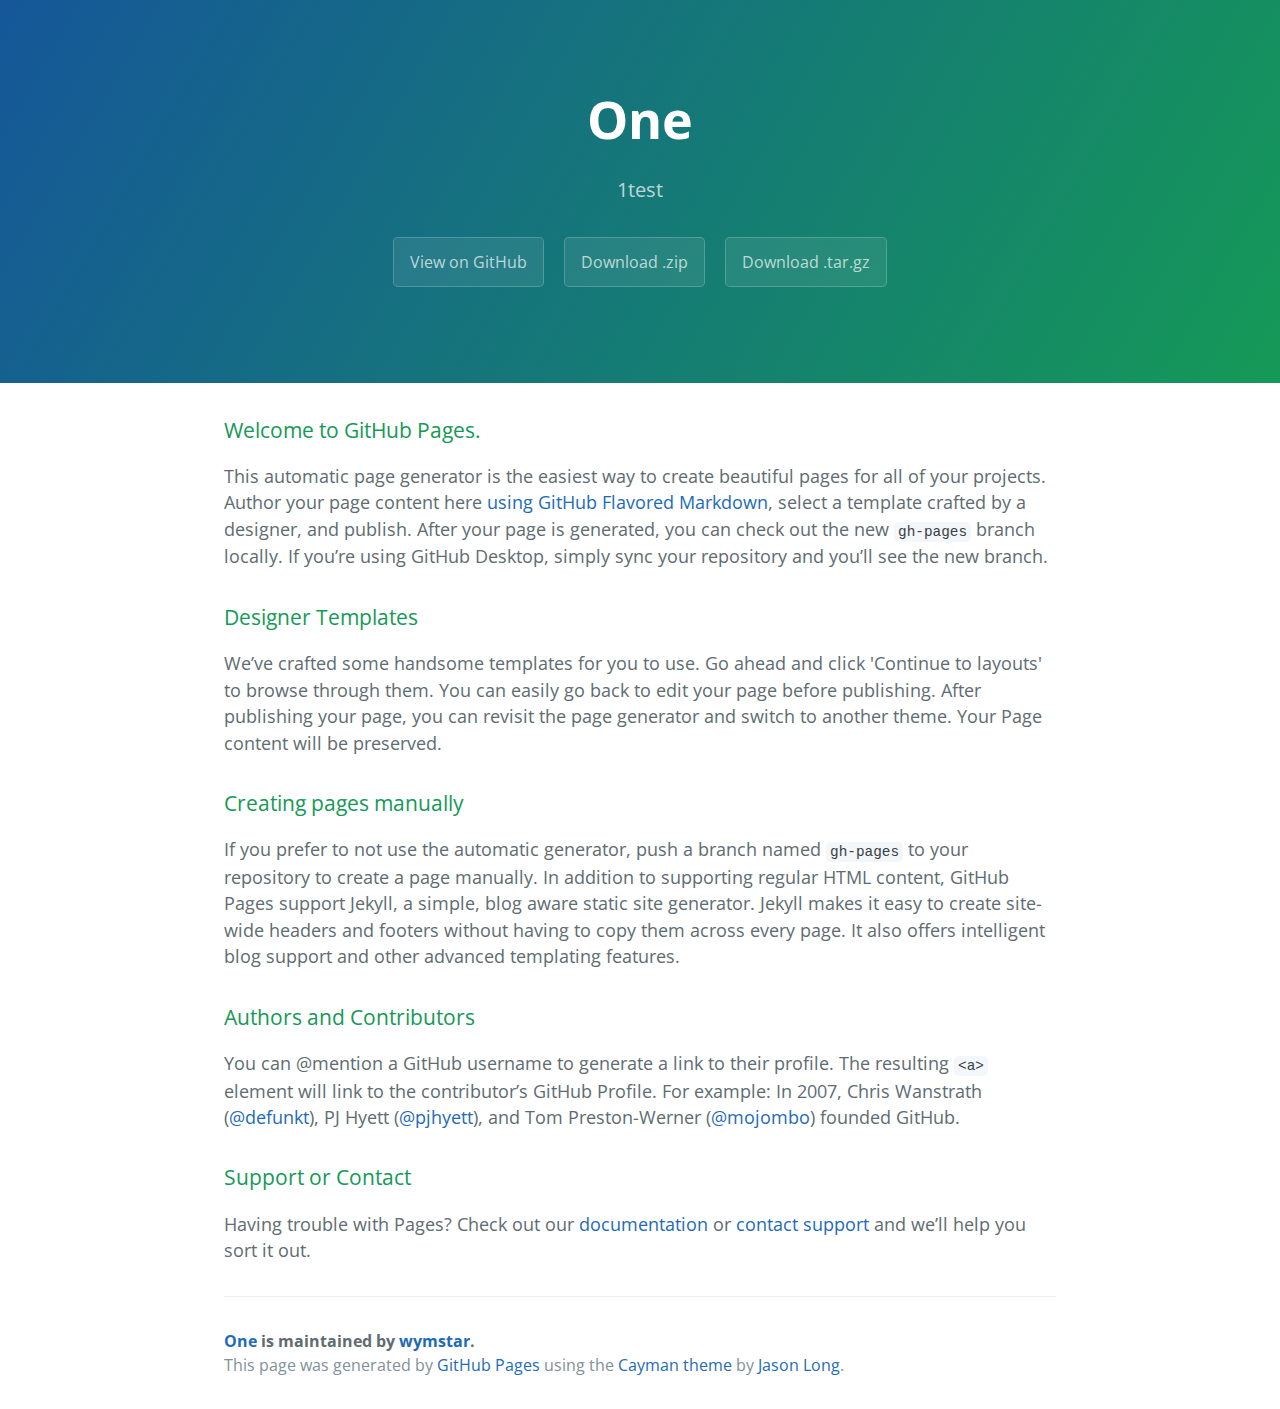
<file: index.html>
<!DOCTYPE html>
<html lang="en-us">
  <head>
    <meta charset="UTF-8">
    <title>One by wymstar</title>
    <meta name="viewport" content="width=device-width, initial-scale=1">
    <link rel="stylesheet" type="text/css" href="stylesheets/normalize.css" media="screen">
    <link href='https://fonts.googleapis.com/css?family=Open+Sans:400,700' rel='stylesheet' type='text/css'>
    <link rel="stylesheet" type="text/css" href="stylesheets/stylesheet.css" media="screen">
    <link rel="stylesheet" type="text/css" href="stylesheets/github-light.css" media="screen">
  </head>
  <body>
    <section class="page-header">
      <h1 class="project-name">One</h1>
      <h2 class="project-tagline">1test</h2>
      <a href="https://github.com/wymstar/one" class="btn">View on GitHub</a>
      <a href="https://github.com/wymstar/one/zipball/master" class="btn">Download .zip</a>
      <a href="https://github.com/wymstar/one/tarball/master" class="btn">Download .tar.gz</a>
    </section>

    <section class="main-content">
      <h3>
<a id="welcome-to-github-pages" class="anchor" href="#welcome-to-github-pages" aria-hidden="true"><span aria-hidden="true" class="octicon octicon-link"></span></a>Welcome to GitHub Pages.</h3>

<p>This automatic page generator is the easiest way to create beautiful pages for all of your projects. Author your page content here <a href="https://guides.github.com/features/mastering-markdown/">using GitHub Flavored Markdown</a>, select a template crafted by a designer, and publish. After your page is generated, you can check out the new <code>gh-pages</code> branch locally. If you’re using GitHub Desktop, simply sync your repository and you’ll see the new branch.</p>

<h3>
<a id="designer-templates" class="anchor" href="#designer-templates" aria-hidden="true"><span aria-hidden="true" class="octicon octicon-link"></span></a>Designer Templates</h3>

<p>We’ve crafted some handsome templates for you to use. Go ahead and click 'Continue to layouts' to browse through them. You can easily go back to edit your page before publishing. After publishing your page, you can revisit the page generator and switch to another theme. Your Page content will be preserved.</p>

<h3>
<a id="creating-pages-manually" class="anchor" href="#creating-pages-manually" aria-hidden="true"><span aria-hidden="true" class="octicon octicon-link"></span></a>Creating pages manually</h3>

<p>If you prefer to not use the automatic generator, push a branch named <code>gh-pages</code> to your repository to create a page manually. In addition to supporting regular HTML content, GitHub Pages support Jekyll, a simple, blog aware static site generator. Jekyll makes it easy to create site-wide headers and footers without having to copy them across every page. It also offers intelligent blog support and other advanced templating features.</p>

<h3>
<a id="authors-and-contributors" class="anchor" href="#authors-and-contributors" aria-hidden="true"><span aria-hidden="true" class="octicon octicon-link"></span></a>Authors and Contributors</h3>

<p>You can @mention a GitHub username to generate a link to their profile. The resulting <code>&lt;a&gt;</code> element will link to the contributor’s GitHub Profile. For example: In 2007, Chris Wanstrath (<a href="https://github.com/defunkt" class="user-mention">@defunkt</a>), PJ Hyett (<a href="https://github.com/pjhyett" class="user-mention">@pjhyett</a>), and Tom Preston-Werner (<a href="https://github.com/mojombo" class="user-mention">@mojombo</a>) founded GitHub.</p>

<h3>
<a id="support-or-contact" class="anchor" href="#support-or-contact" aria-hidden="true"><span aria-hidden="true" class="octicon octicon-link"></span></a>Support or Contact</h3>

<p>Having trouble with Pages? Check out our <a href="https://help.github.com/pages">documentation</a> or <a href="https://github.com/contact">contact support</a> and we’ll help you sort it out.</p>

      <footer class="site-footer">
        <span class="site-footer-owner"><a href="https://github.com/wymstar/one">One</a> is maintained by <a href="https://github.com/wymstar">wymstar</a>.</span>

        <span class="site-footer-credits">This page was generated by <a href="https://pages.github.com">GitHub Pages</a> using the <a href="https://github.com/jasonlong/cayman-theme">Cayman theme</a> by <a href="https://twitter.com/jasonlong">Jason Long</a>.</span>
      </footer>

    </section>

  
  </body>
</html>
</file>
<file: stylesheets/stylesheet.css>
* {
  box-sizing: border-box; }

body {
  padding: 0;
  margin: 0;
  font-family: "Open Sans", "Helvetica Neue", Helvetica, Arial, sans-serif;
  font-size: 16px;
  line-height: 1.5;
  color: #606c71; }

a {
  color: #1e6bb8;
  text-decoration: none; }
  a:hover {
    text-decoration: underline; }

.btn {
  display: inline-block;
  margin-bottom: 1rem;
  color: rgba(255, 255, 255, 0.7);
  background-color: rgba(255, 255, 255, 0.08);
  border-color: rgba(255, 255, 255, 0.2);
  border-style: solid;
  border-width: 1px;
  border-radius: 0.3rem;
  transition: color 0.2s, background-color 0.2s, border-color 0.2s; }
  .btn + .btn {
    margin-left: 1rem; }

.btn:hover {
  color: rgba(255, 255, 255, 0.8);
  text-decoration: none;
  background-color: rgba(255, 255, 255, 0.2);
  border-color: rgba(255, 255, 255, 0.3); }

@media screen and (min-width: 64em) {
  .btn {
    padding: 0.75rem 1rem; } }

@media screen and (min-width: 42em) and (max-width: 64em) {
  .btn {
    padding: 0.6rem 0.9rem;
    font-size: 0.9rem; } }

@media screen and (max-width: 42em) {
  .btn {
    display: block;
    width: 100%;
    padding: 0.75rem;
    font-size: 0.9rem; }
    .btn + .btn {
      margin-top: 1rem;
      margin-left: 0; } }

.page-header {
  color: #fff;
  text-align: center;
  background-color: #159957;
  background-image: linear-gradient(120deg, #155799, #159957); }

@media screen and (min-width: 64em) {
  .page-header {
    padding: 5rem 6rem; } }

@media screen and (min-width: 42em) and (max-width: 64em) {
  .page-header {
    padding: 3rem 4rem; } }

@media screen and (max-width: 42em) {
  .page-header {
    padding: 2rem 1rem; } }

.project-name {
  margin-top: 0;
  margin-bottom: 0.1rem; }

@media screen and (min-width: 64em) {
  .project-name {
    font-size: 3.25rem; } }

@media screen and (min-width: 42em) and (max-width: 64em) {
  .project-name {
    font-size: 2.25rem; } }

@media screen and (max-width: 42em) {
  .project-name {
    font-size: 1.75rem; } }

.project-tagline {
  margin-bottom: 2rem;
  font-weight: normal;
  opacity: 0.7; }

@media screen and (min-width: 64em) {
  .project-tagline {
    font-size: 1.25rem; } }

@media screen and (min-width: 42em) and (max-width: 64em) {
  .project-tagline {
    font-size: 1.15rem; } }

@media screen and (max-width: 42em) {
  .project-tagline {
    font-size: 1rem; } }

.main-content :first-child {
  margin-top: 0; }
.main-content img {
  max-width: 100%; }
.main-content h1, .main-content h2, .main-content h3, .main-content h4, .main-content h5, .main-content h6 {
  margin-top: 2rem;
  margin-bottom: 1rem;
  font-weight: normal;
  color: #159957; }
.main-content p {
  margin-bottom: 1em; }
.main-content code {
  padding: 2px 4px;
  font-family: Consolas, "Liberation Mono", Menlo, Courier, monospace;
  font-size: 0.9rem;
  color: #383e41;
  background-color: #f3f6fa;
  border-radius: 0.3rem; }
.main-content pre {
  padding: 0.8rem;
  margin-top: 0;
  margin-bottom: 1rem;
  font: 1rem Consolas, "Liberation Mono", Menlo, Courier, monospace;
  color: #567482;
  word-wrap: normal;
  background-color: #f3f6fa;
  border: solid 1px #dce6f0;
  border-radius: 0.3rem; }
  .main-content pre > code {
    padding: 0;
    margin: 0;
    font-size: 0.9rem;
    color: #567482;
    word-break: normal;
    white-space: pre;
    background: transparent;
    border: 0; }
.main-content .highlight {
  margin-bottom: 1rem; }
  .main-content .highlight pre {
    margin-bottom: 0;
    word-break: normal; }
.main-content .highlight pre, .main-content pre {
  padding: 0.8rem;
  overflow: auto;
  font-size: 0.9rem;
  line-height: 1.45;
  border-radius: 0.3rem; }
.main-content pre code, .main-content pre tt {
  display: inline;
  max-width: initial;
  padding: 0;
  margin: 0;
  overflow: initial;
  line-height: inherit;
  word-wrap: normal;
  background-color: transparent;
  border: 0; }
  .main-content pre code:before, .main-content pre code:after, .main-content pre tt:before, .main-content pre tt:after {
    content: normal; }
.main-content ul, .main-content ol {
  margin-top: 0; }
.main-content blockquote {
  padding: 0 1rem;
  margin-left: 0;
  color: #819198;
  border-left: 0.3rem solid #dce6f0; }
  .main-content blockquote > :first-child {
    margin-top: 0; }
  .main-content blockquote > :last-child {
    margin-bottom: 0; }
.main-content table {
  display: block;
  width: 100%;
  overflow: auto;
  word-break: normal;
  word-break: keep-all; }
  .main-content table th {
    font-weight: bold; }
  .main-content table th, .main-content table td {
    padding: 0.5rem 1rem;
    border: 1px solid #e9ebec; }
.main-content dl {
  padding: 0; }
  .main-content dl dt {
    padding: 0;
    margin-top: 1rem;
    font-size: 1rem;
    font-weight: bold; }
  .main-content dl dd {
    padding: 0;
    margin-bottom: 1rem; }
.main-content hr {
  height: 2px;
  padding: 0;
  margin: 1rem 0;
  background-color: #eff0f1;
  border: 0; }

@media screen and (min-width: 64em) {
  .main-content {
    max-width: 64rem;
    padding: 2rem 6rem;
    margin: 0 auto;
    font-size: 1.1rem; } }

@media screen and (min-width: 42em) and (max-width: 64em) {
  .main-content {
    padding: 2rem 4rem;
    font-size: 1.1rem; } }

@media screen and (max-width: 42em) {
  .main-content {
    padding: 2rem 1rem;
    font-size: 1rem; } }

.site-footer {
  padding-top: 2rem;
  margin-top: 2rem;
  border-top: solid 1px #eff0f1; }

.site-footer-owner {
  display: block;
  font-weight: bold; }

.site-footer-credits {
  color: #819198; }

@media screen and (min-width: 64em) {
  .site-footer {
    font-size: 1rem; } }

@media screen and (min-width: 42em) and (max-width: 64em) {
  .site-footer {
    font-size: 1rem; } }

@media screen and (max-width: 42em) {
  .site-footer {
    font-size: 0.9rem; } }
</file>
<file: stylesheets/github-light.css>
/*
The MIT License (MIT)

Copyright (c) 2016 GitHub, Inc.

Permission is hereby granted, free of charge, to any person obtaining a copy
of this software and associated documentation files (the "Software"), to deal
in the Software without restriction, including without limitation the rights
to use, copy, modify, merge, publish, distribute, sublicense, and/or sell
copies of the Software, and to permit persons to whom the Software is
furnished to do so, subject to the following conditions:

The above copyright notice and this permission notice shall be included in all
copies or substantial portions of the Software.

THE SOFTWARE IS PROVIDED "AS IS", WITHOUT WARRANTY OF ANY KIND, EXPRESS OR
IMPLIED, INCLUDING BUT NOT LIMITED TO THE WARRANTIES OF MERCHANTABILITY,
FITNESS FOR A PARTICULAR PURPOSE AND NONINFRINGEMENT. IN NO EVENT SHALL THE
AUTHORS OR COPYRIGHT HOLDERS BE LIABLE FOR ANY CLAIM, DAMAGES OR OTHER
LIABILITY, WHETHER IN AN ACTION OF CONTRACT, TORT OR OTHERWISE, ARISING FROM,
OUT OF OR IN CONNECTION WITH THE SOFTWARE OR THE USE OR OTHER DEALINGS IN THE
SOFTWARE.

*/

.pl-c /* comment */ {
  color: #969896;
}

.pl-c1 /* constant, variable.other.constant, support, meta.property-name, support.constant, support.variable, meta.module-reference, markup.raw, meta.diff.header */,
.pl-s .pl-v /* string variable */ {
  color: #0086b3;
}

.pl-e /* entity */,
.pl-en /* entity.name */ {
  color: #795da3;
}

.pl-smi /* variable.parameter.function, storage.modifier.package, storage.modifier.import, storage.type.java, variable.other */,
.pl-s .pl-s1 /* string source */ {
  color: #333;
}

.pl-ent /* entity.name.tag */ {
  color: #63a35c;
}

.pl-k /* keyword, storage, storage.type */ {
  color: #a71d5d;
}

.pl-s /* string */,
.pl-pds /* punctuation.definition.string, string.regexp.character-class */,
.pl-s .pl-pse .pl-s1 /* string punctuation.section.embedded source */,
.pl-sr /* string.regexp */,
.pl-sr .pl-cce /* string.regexp constant.character.escape */,
.pl-sr .pl-sre /* string.regexp source.ruby.embedded */,
.pl-sr .pl-sra /* string.regexp string.regexp.arbitrary-repitition */ {
  color: #183691;
}

.pl-v /* variable */ {
  color: #ed6a43;
}

.pl-id /* invalid.deprecated */ {
  color: #b52a1d;
}

.pl-ii /* invalid.illegal */ {
  color: #f8f8f8;
  background-color: #b52a1d;
}

.pl-sr .pl-cce /* string.regexp constant.character.escape */ {
  font-weight: bold;
  color: #63a35c;
}

.pl-ml /* markup.list */ {
  color: #693a17;
}

.pl-mh /* markup.heading */,
.pl-mh .pl-en /* markup.heading entity.name */,
.pl-ms /* meta.separator */ {
  font-weight: bold;
  color: #1d3e81;
}

.pl-mq /* markup.quote */ {
  color: #008080;
}

.pl-mi /* markup.italic */ {
  font-style: italic;
  color: #333;
}

.pl-mb /* markup.bold */ {
  font-weight: bold;
  color: #333;
}

.pl-md /* markup.deleted, meta.diff.header.from-file */ {
  color: #bd2c00;
  background-color: #ffecec;
}

.pl-mi1 /* markup.inserted, meta.diff.header.to-file */ {
  color: #55a532;
  background-color: #eaffea;
}

.pl-mdr /* meta.diff.range */ {
  font-weight: bold;
  color: #795da3;
}

.pl-mo /* meta.output */ {
  color: #1d3e81;
}
</file>
